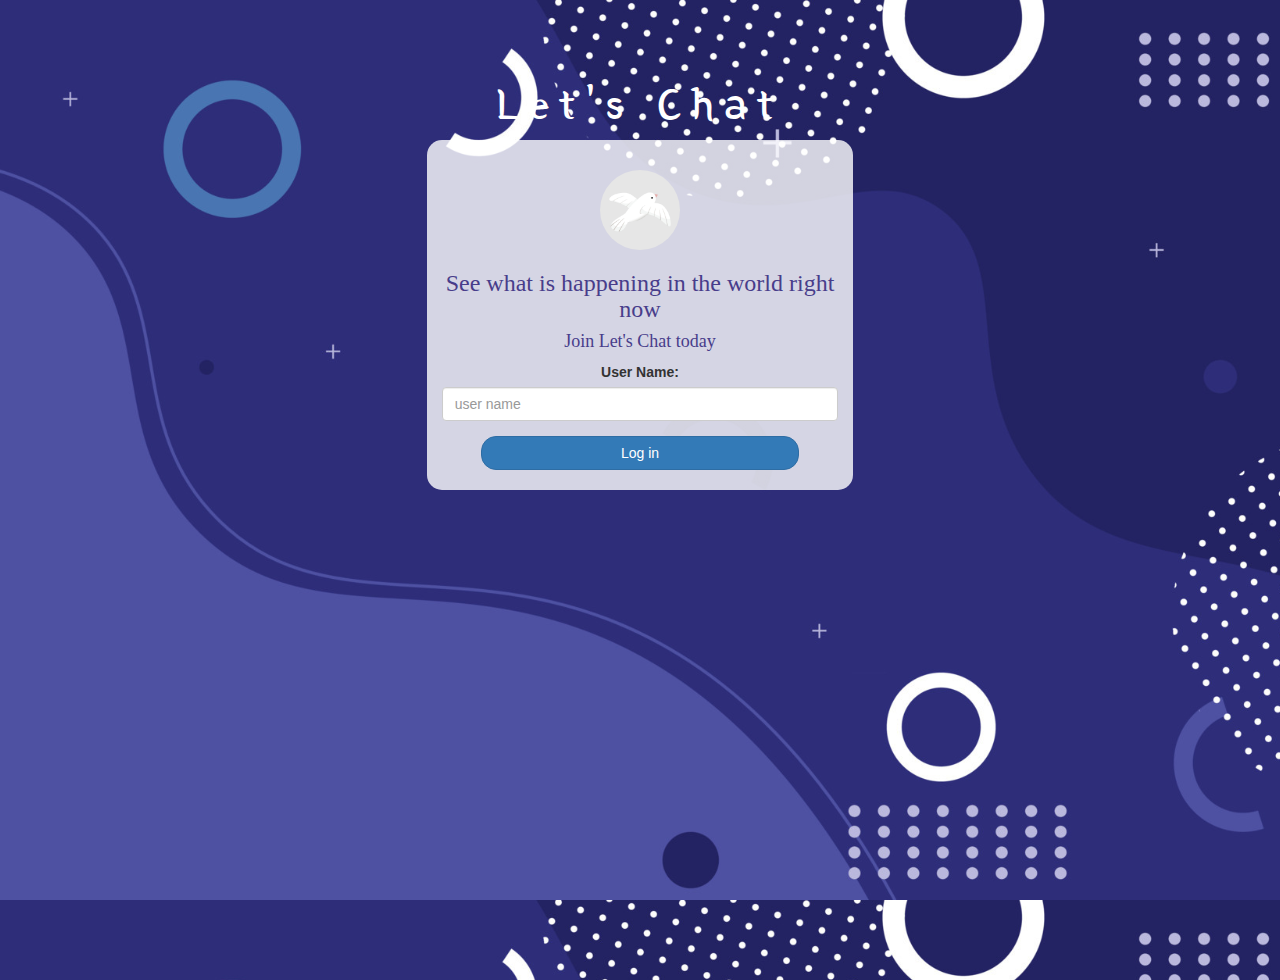
<file: index.html>
<!DOCTYPE html>
<html>
<head>
	<title>Lets chat</title>
<link href="https://fonts.googleapis.com/css?family=Yeon+Sung&display=swap" rel="stylesheet"><meta name="viewport" content="width=device-width, initial-scale=1">

<link rel="stylesheet" href="https://maxcdn.bootstrapcdn.com/bootstrap/3.4.0/css/bootstrap.min.css">
<script src="https://ajax.googleapis.com/ajax/libs/jquery/3.4.1/jquery.min.js"></script>
<script src="https://maxcdn.bootstrapcdn.com/bootstrap/3.4.0/js/bootstrap.min.js"></script>

<link rel="stylesheet" type="text/css" href="kwitter.css">
<script src="kwitter.js"></script>
</head>
<body>
<center>
	<h1 class="header">	
		Let's Chat	<sup>
	
	</sup>
</h1>
	<div class="col-lg-4 col-md-6 col-sm-6 col-xs-11 login_div">
	<img src="m2.jpg" class="logo">
		<h3 >See what is happening in the world right now</h3>
		<h4 >Join Let's Chat today</h4>
		<div class="form-group">
		  <label >User Name:</label>
		  <input type="text" id="user_name" class="form-control"  placeholder="user name">

		</div>
		<button id="login_button" class="btn btn-primary" onclick="addUser()">Log in</button>
		<br><br>
	</div>
</center>
</body>
</html>
</file>
<file: kwitter.css>
html, body
{
	
  height: 100%;
  margin: 0;
}

body
{
	background-image: url("rain.png");
	background-position:center;
    background-size:cover;
	
}

.header
{
	color: white;font-family: 'Yeon Sung';font-size: 45px;letter-spacing: 10px;margin-top: 80px;
}
.header img
{
	width: 80px;margin-left: -15px;
}

.login_div
{
	float: none;
	background: rgba(255,255,255,0.8);
	border-radius: 15px;
}

.logo
{
	width: 80px;margin-top: 30px;border-radius: 40px;
}

#login_button
{
	width: 80%;border-radius: 15px;
}

.room_name
{
	cursor: pointer;
	font-size: 20px;
}


#logout
{
	font-size: 20px; float: right;
}


#output
{
	padding: 10px; width:80%;background: rgba(255,255,255,0.8);border-radius: 15px;
}

.input_div_room_page
{
	width: 80%;
}

.input_div label
{
	color: white;font-size: 20px;
}
h3,h4{
	color:darkslateblue;
	font-family: Haettenschweiler;
}

.input_div_message_page
{
	position: fixed;bottom: 0px;width: 100%;background: rgba(255,255,255,0.8);
}
.input_div_message_page label
{
	color: black;
}
.input_div_message_page #msg
{
	width: 80%;
}
.input_div_message_page button
{
	margin-top: 15px;
	width: 50%; 
}
.color_white
{
	color: white
}

.user_tick
{
	width:20px;
}
.message_h4
{
	padding-left:5px;color:grey;
}
#rr{
	
	width: 80px;
	margin-left: -15px;
}
</file>
